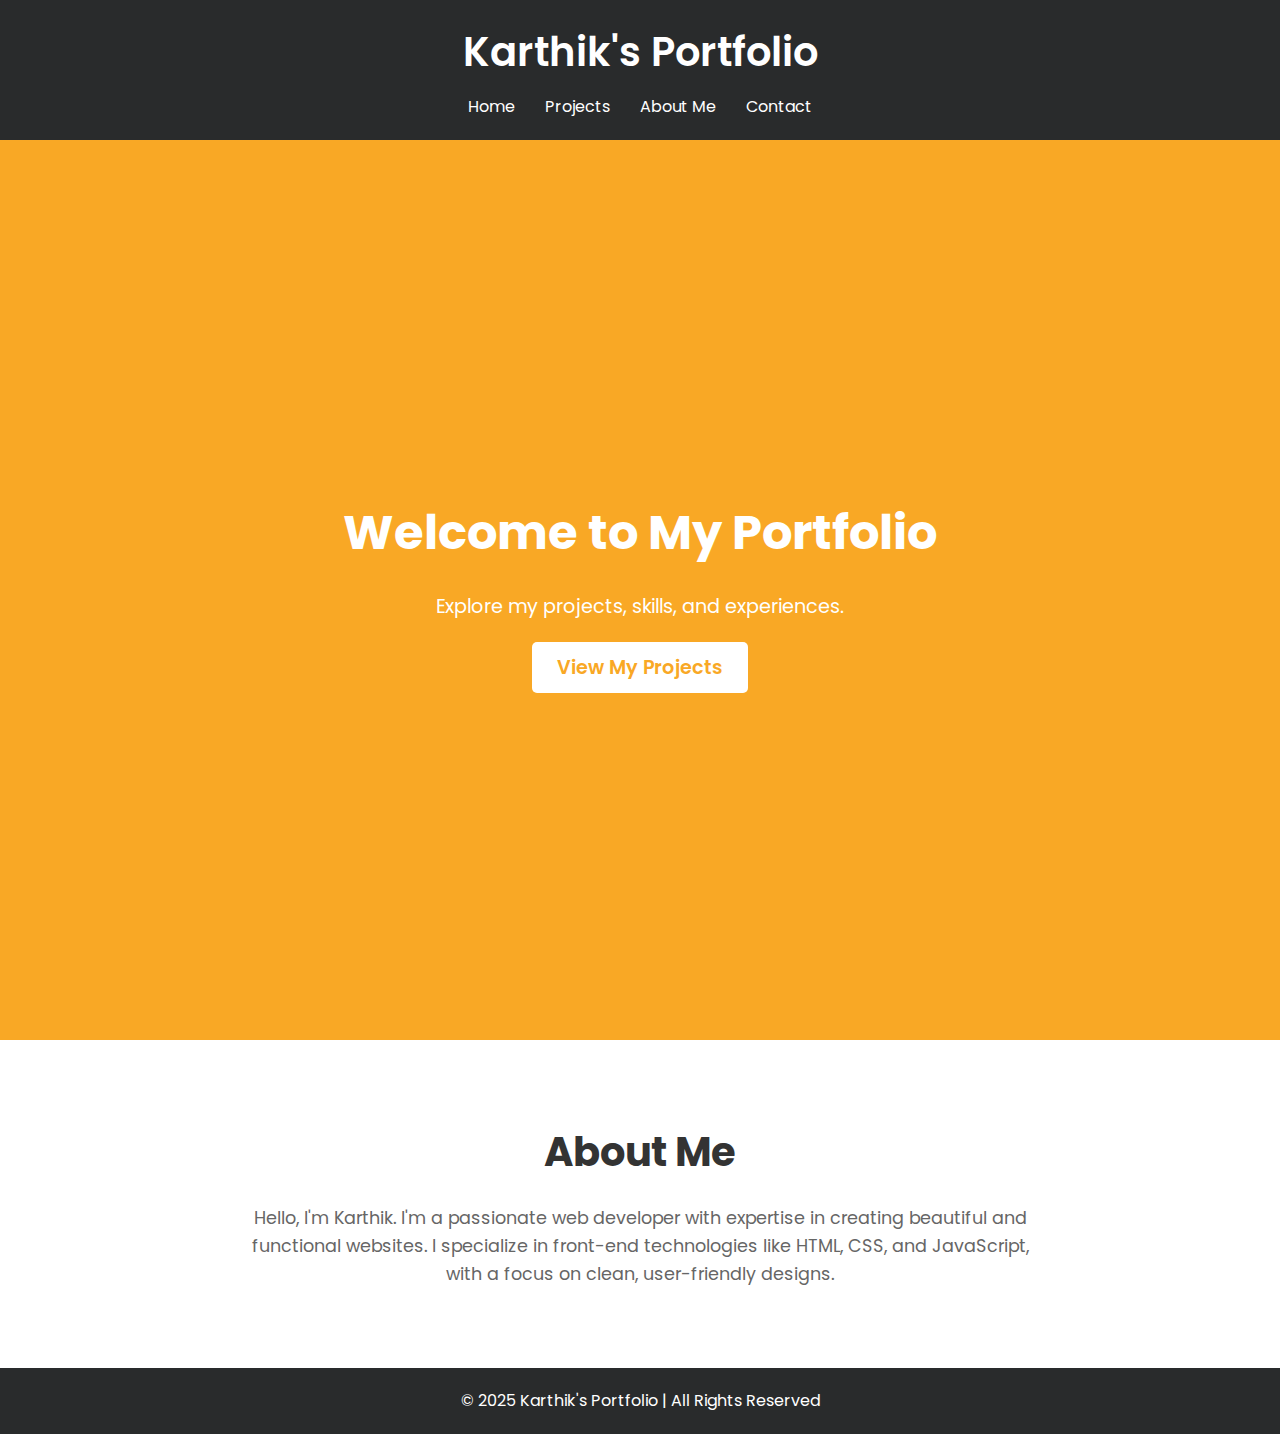
<file: index.html>
<!DOCTYPE html>
<html lang="en">
<head>
    <meta charset="UTF-8">
    <meta name="viewport" content="width=device-width, initial-scale=1.0">
    <title>Welcome to My Portfolio</title>
    <link href="https://fonts.googleapis.com/css2?family=Poppins:wght@300;400;600&display=swap" rel="stylesheet">
    <link rel="stylesheet" href="styles.css">
</head>
<body>
    <header>
        <nav>
            <a href="index.html" class="logo">Karthik's Portfolio</a>
            <ul>
                <li><a href="index.html">Home</a></li>
                <li><a href="projects.html">Projects</a></li>
                <li><a href="about.html">About Me</a></li>
                <li><a href="contact.html">Contact</a></li>
            </ul>
        </nav>
    </header>

    <section class="hero">
        <div class="hero-text">
            <h1>Welcome to My Portfolio</h1>
            <p>Explore my projects, skills, and experiences.</p>
            <a href="projects.html" class="cta-btn">View My Projects</a>
        </div>
    </section>

    <section class="about">
        <div class="container">
            <h2>About Me</h2>
            <p>Hello, I'm Karthik. I'm a passionate web developer with expertise in creating beautiful and functional websites. I specialize in front-end technologies like HTML, CSS, and JavaScript, with a focus on clean, user-friendly designs.</p>
        </div>
    </section>

    <footer>
        <p>&copy; 2025 Karthik's Portfolio | All Rights Reserved</p>
    </footer>

    <script src="script.js"></script>
</body>
</html>
</file>
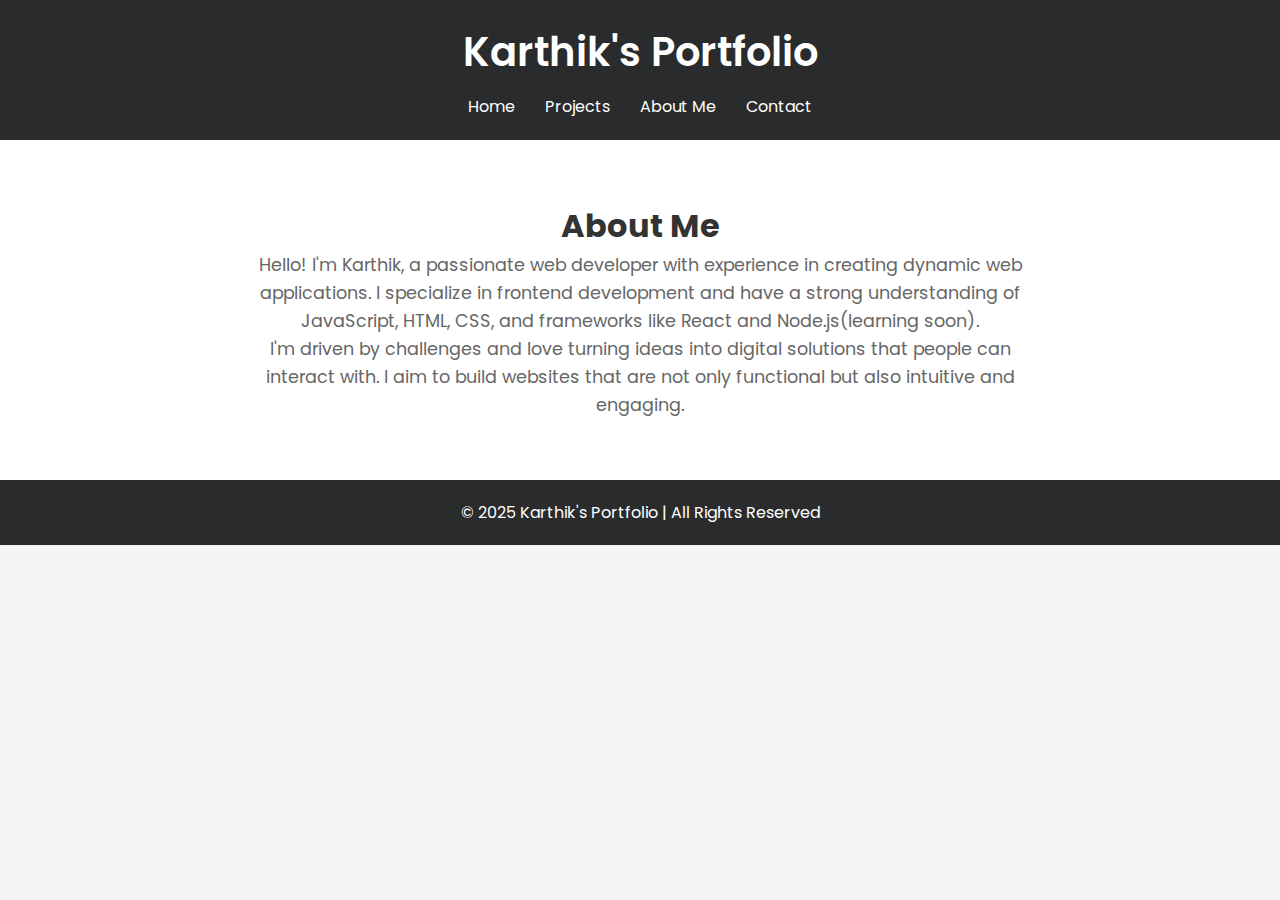
<file: about.html>
<!DOCTYPE html>
<html lang="en">
<head>
    <meta charset="UTF-8">
    <meta name="viewport" content="width=device-width, initial-scale=1.0">
    <title>About Me</title>
    <link href="https://fonts.googleapis.com/css2?family=Poppins:wght@300;400;600&display=swap" rel="stylesheet">
    <link rel="stylesheet" href="styles.css">
</head>
<body>
    <header>
        <nav>
            <a href="index.html" class="logo">Karthik's Portfolio</a>
            <ul>
                <li><a href="index.html">Home</a></li>
                <li><a href="projects.html">Projects</a></li>
                <li><a href="about.html">About Me</a></li>
                <li><a href="contact.html">Contact</a></li>
            </ul>
        </nav>
    </header>

    <section class="about">
        <h1>About Me</h1>
        <p>Hello! I'm Karthik, a passionate web developer with experience in creating dynamic web applications. I specialize in frontend development and have a strong understanding of JavaScript, HTML, CSS, and frameworks like React and Node.js(learning soon).</p>
        <p>I'm driven by challenges and love turning ideas into digital solutions that people can interact with. I aim to build websites that are not only functional but also intuitive and engaging.</p>
    </section>

    <footer>
        <p>&copy; 2025 Karthik's Portfolio | All Rights Reserved</p>
    </footer>

    <script src="script.js"></script>
</body>
</html>
</file>
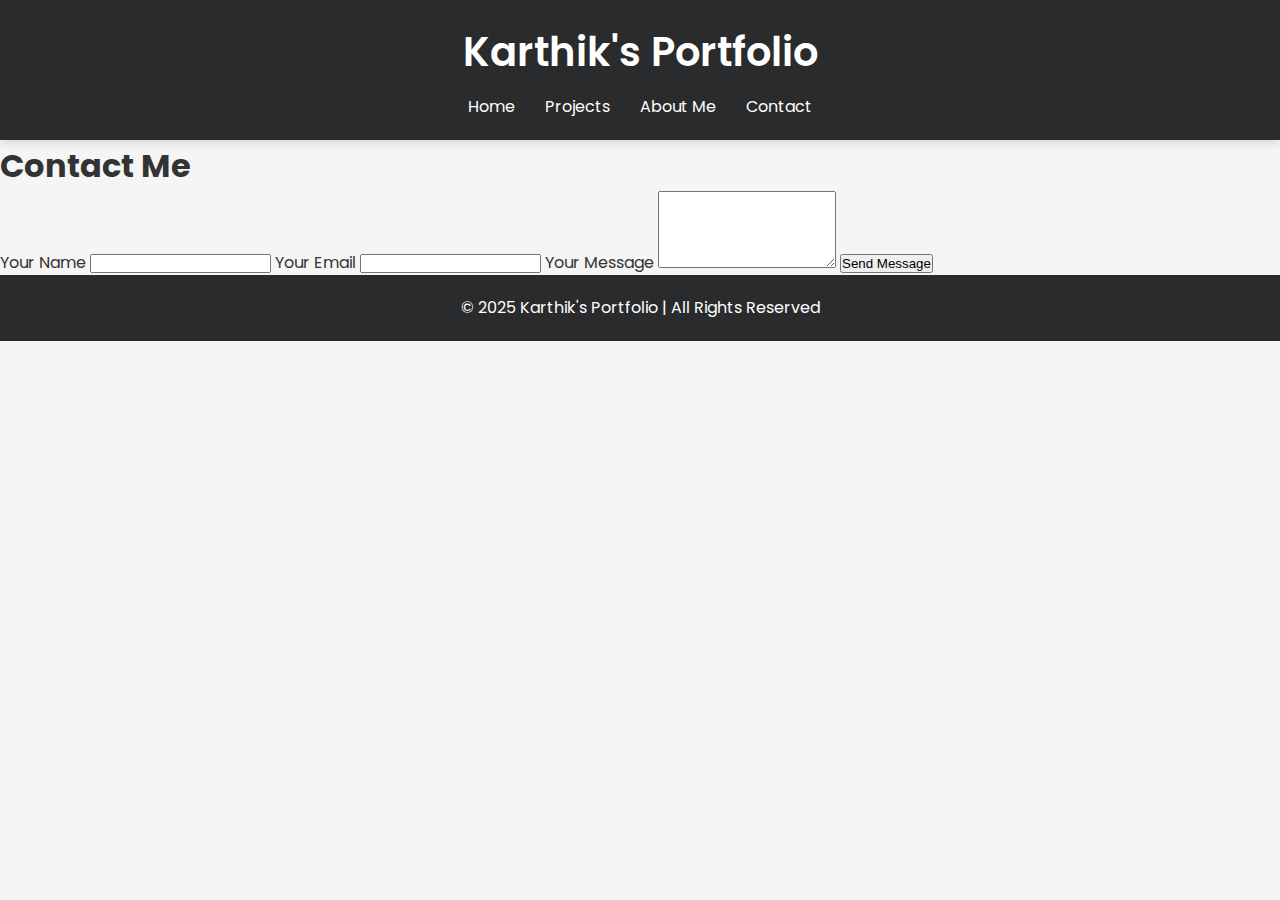
<file: contact.html>
<!DOCTYPE html>
<html lang="en">
<head>
    <meta charset="UTF-8">
    <meta name="viewport" content="width=device-width, initial-scale=1.0">
    <title>Contact Me</title>
    <link href="https://fonts.googleapis.com/css2?family=Poppins:wght@300;400;600&display=swap" rel="stylesheet">
    <link rel="stylesheet" href="styles.css">
</head>
<body>
    <header>
        <nav>
            <a href="index.html" class="logo">Karthik's Portfolio</a>
            <ul>
                <li><a href="index.html">Home</a></li>
                <li><a href="projects.html">Projects</a></li>
                <li><a href="about.html">About Me</a></li>
                <li><a href="contact.html">Contact</a></li>
            </ul>
        </nav>
    </header>

    <section class="contact">
        <h1>Contact Me</h1>
        <form id="contact-form">
            <label for="name">Your Name</label>
            <input type="text" id="name" name="name" required>

            <label for="email">Your Email</label>
            <input type="email" id="email" name="email" required>

            <label for="message">Your Message</label>
            <textarea id="message" name="message" rows="5" required></textarea>

            <button type="submit">Send Message</button>
        </form>
    </section>

    <footer>
        <p>&copy; 2025 Karthik's Portfolio | All Rights Reserved</p>
    </footer>

    <script src="script.js"></script>
</body>
</html>
</file>
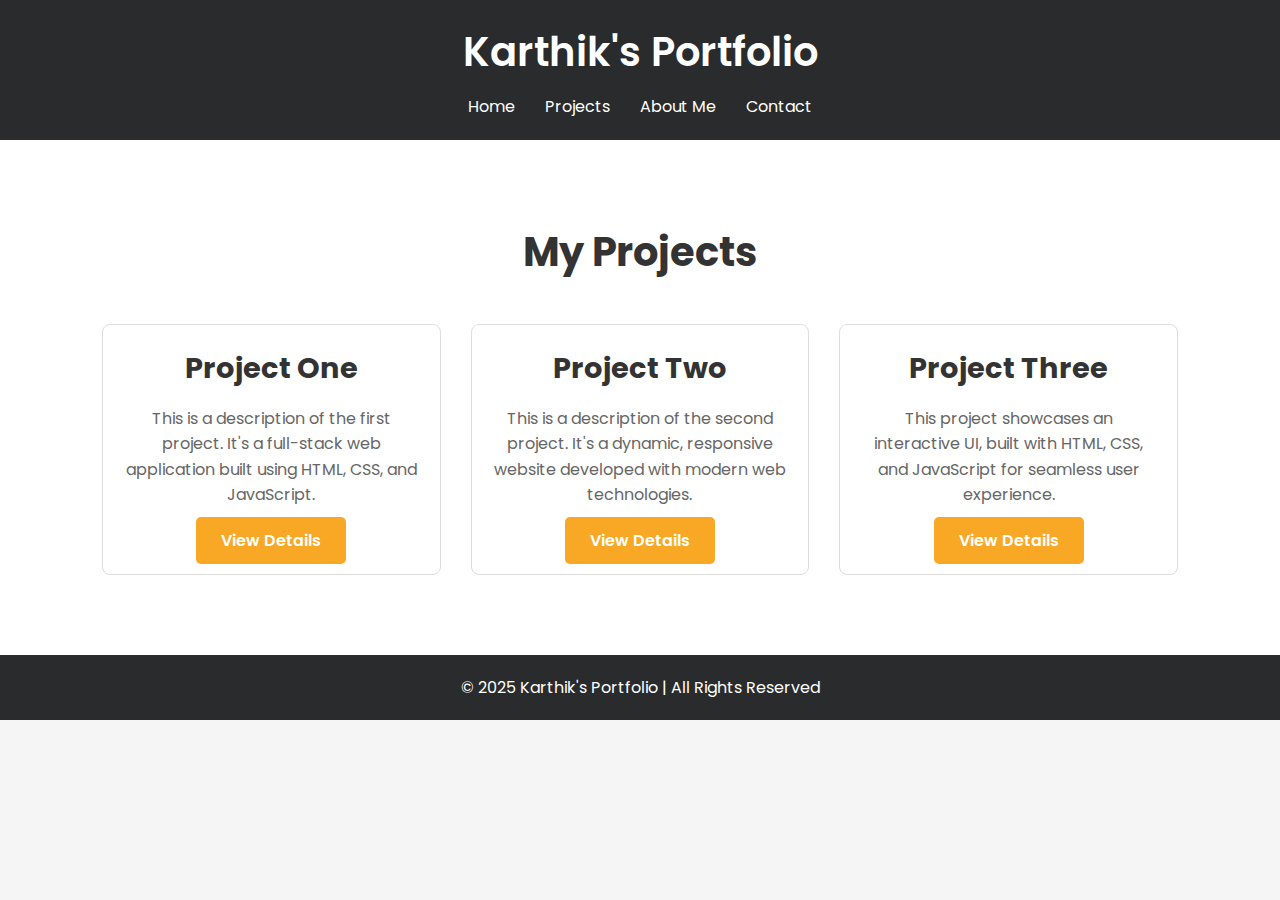
<file: projects.html>
<!DOCTYPE html>
<html lang="en">
<head>
    <meta charset="UTF-8">
    <meta name="viewport" content="width=device-width, initial-scale=1.0">
    <title>My Projects - Karthik's Portfolio</title>
    <link href="https://fonts.googleapis.com/css2?family=Poppins:wght@300;400;600&display=swap" rel="stylesheet">
    <link rel="stylesheet" href="styles.css">
</head>
<body>
    <header>
        <nav>
            <a href="index.html" class="logo">Karthik's Portfolio</a>
            <ul>
                <li><a href="index.html">Home</a></li>
                <li><a href="projects.html">Projects</a></li>
                <li><a href="about.html">About Me</a></li>
                <li><a href="contact.html">Contact</a></li>
            </ul>
        </nav>
    </header>

    <section class="projects">
        <div class="container">
            <h2>My Projects</h2>
            <div class="project-grid">
                <div class="project-item">
                    <h3>Project One</h3>
                    <p>This is a description of the first project. It's a full-stack web application built using HTML, CSS, and JavaScript.</p>
                    <a href="project-details.html" class="btn">View Details</a>
                </div>
                <div class="project-item">
                    <h3>Project Two</h3>
                    <p>This is a description of the second project. It's a dynamic, responsive website developed with modern web technologies.</p>
                    <a href="project-details.html" class="btn">View Details</a>
                </div>
                <div class="project-item">
                    <h3>Project Three</h3>
                    <p>This project showcases an interactive UI, built with HTML, CSS, and JavaScript for seamless user experience.</p>
                    <a href="project-details.html" class="btn">View Details</a>
                </div>
            </div>
        </div>
    </section>

    <footer>
        <p>&copy; 2025 Karthik's Portfolio | All Rights Reserved</p>
    </footer>

    <script src="script.js"></script>
</body>
</html>
</file>
<file: styles.css>
/* Global Reset */
* {
  margin: 0;
  padding: 0;
  box-sizing: border-box;
}

body {
  font-family: 'Poppins', sans-serif;
  background-color: #f5f5f5;
  color: #333;
  line-height: 1.6;
}

/* General Container for All Sections */
.container {
  width: 90%;
  max-width: 1200px;
  margin: 0 auto;
  padding: 20px;
}

/* Header */
header {
  background-color: #292b2c;
  padding: 20px 0;
  text-align: center;
  box-shadow: 0 4px 8px rgba(0, 0, 0, 0.1);
}

header .logo {
  font-size: 2.5rem;
  font-weight: 600;
  color: white;
  text-decoration: none;
  margin-bottom: 10px;
}

nav ul {
  display: flex;
  justify-content: center;
  list-style-type: none;
  padding: 0;
  margin-top: 10px;
}

nav ul li {
  margin: 0 15px;
}

nav a {
  color: white;
  text-decoration: none;
  font-size: 1rem;
  font-weight: 400;
}

nav a:hover {
  border-bottom: 2px solid #f9a825;
}

/* Hero Section */
.hero {
  background-color: #f9a825;
  color: white;
  padding: 100px 20px;
  display: flex;
  justify-content: center;
  align-items: center;
  text-align: center;
  height: 100vh;
}

.hero-text {
  max-width: 800px;
}

.hero h1 {
  font-size: 3rem;
  margin-bottom: 20px;
}

.hero p {
  font-size: 1.2rem;
  margin-bottom: 30px;
}

.cta-btn {
  background-color: white;
  color: #f9a825;
  padding: 12px 25px;
  font-size: 1.2rem;
  text-decoration: none;
  border-radius: 5px;
  font-weight: 600;
  transition: background-color 0.3s ease;
}

.cta-btn:hover {
  background-color: #f57f17;
  color: white;
}

/* About Section */
.about {
  background-color: #fff;
  padding: 60px 20px;
  text-align: center;
}

.about h2 {
  font-size: 2.5rem;
  margin-bottom: 20px;
  color: #333;
}

.about p {
  font-size: 1.1rem;
  max-width: 800px;
  margin: 0 auto;
  color: #666;
  line-height: 1.6;
}

/* Projects Section */
.projects {
  background-color: #fff;
  padding: 60px 20px;
  text-align: center;
}

.projects h2 {
  font-size: 2.5rem;
  margin-bottom: 40px;
  color: #333;
}

.project-grid {
  display: grid;
  grid-template-columns: repeat(auto-fit, minmax(300px, 1fr));
  gap: 30px;
  max-width: 1200px;
  margin: 0 auto;
}

.project-item {
  background-color: #fff;
  border: 1px solid #ddd;
  border-radius: 8px;
  overflow: hidden;
  padding: 20px;
  text-align: center;
  transition: transform 0.3s ease-in-out;
}

.project-item:hover {
  transform: translateY(-10px);
  box-shadow: 0 5px 15px rgba(0, 0, 0, 0.1);
}

.project-item img {
  width: 100%;
  height: 200px;
  object-fit: cover;
  border-radius: 8px;
  margin-bottom: 15px;
}

.project-item h3 {
  font-size: 1.8rem;
  margin-bottom: 15px;
  color: #333;
}

.project-item p {
  font-size: 1rem;
  margin-bottom: 20px;
  color: #666;
}

.btn {
  background-color: #f9a825;
  color: white;
  padding: 12px 25px;
  font-size: 1rem;
  text-decoration: none;
  border-radius: 5px;
  font-weight: 600;
  transition: background-color 0.3s ease;
}

.btn:hover {
  background-color: #f57f17;
}

/* Footer */
footer {
  background-color: #292b2c;
  color: white;
  text-align: center;
  padding: 20px;
  font-size: 1rem;
}

/* Mobile Responsiveness */
@media (max-width: 768px) {
  .hero {
      height: auto;
      padding: 50px 20px;
  }

  .project-grid {
      grid-template-columns: 1fr 1fr;
  }

  .project-item img {
      height: 150px;
  }

  .projects h2 {
      font-size: 2rem;
  }
}

@media (max-width: 480px) {
  .hero h1 {
      font-size: 2.5rem;
  }

  .cta-btn {
      font-size: 1rem;
      padding: 10px 20px;
  }

  .project-grid {
      grid-template-columns: 1fr;
  }

  .project-item img {
      height: 130px;
  }

  .projects h2 {
      font-size: 1.8rem;
  }
}
</file>
